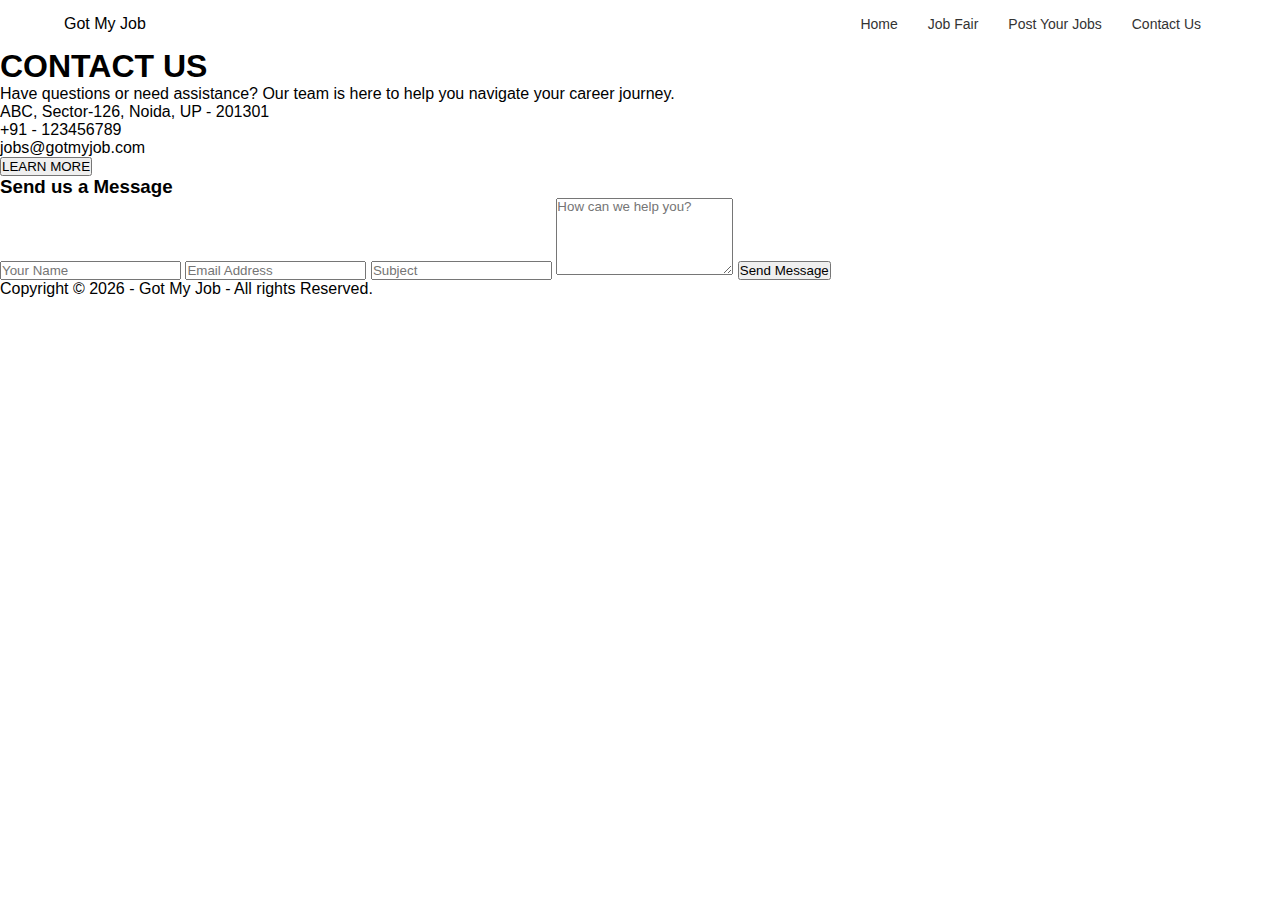
<file: contact.html>
<!DOCTYPE html>
<html lang="en">
<head>
    <meta charset="UTF-8">
    <meta name="viewport" content="width=device-width, initial-scale=1.0">
    <title>Contact Us - Got My Job</title>
    <link rel="stylesheet" href="style.css">
    
</head>
<body>

<header>
        Got My Job
    <nav>
        <ul>
            <li><a href="index.html">Home</a></li>
            <li><a href="job-fair.html">Job Fair</a></li>
            <li><a href="post_job.html">Post Your Jobs</a></li>
            <li><a href="contact.html">Contact Us</a></li>
        </ul>
    </nav>
</header>

        
    </header>

    <section class="contact-hero">
        <div class="contact-container">
            <div class="contact-text">
                <h1>CONTACT US</h1>
                <div class="title-underline"></div>
                <p class="subtitle">Have questions or need assistance? Our team is here to help you navigate your career journey.</p>
                
                <div class="contact-details">
                    <div class="detail-item">
                        <i class="fas fa-map-marker-alt"></i>
                        <span>ABC, Sector-126, Noida, UP - 201301</span>
                    </div>
                    <div class="detail-item">
                        <i class="fas fa-phone-alt"></i>
                        <span>+91 - 123456789</span>
                    </div>
                    <div class="detail-item">
                        <i class="fas fa-envelope"></i>
                        <span>jobs@gotmyjob.com</span>
                    </div>
                </div>

                <button class="btn-learn">LEARN MORE</button>
            </div>

            <div class="contact-form-area">
                <div class="abstract-shape"></div>
                <form class="contact-form">
                    <h3>Send us a Message</h3>
                    <input type="text" placeholder="Your Name" required>
                    <input type="email" placeholder="Email Address" required>
                    <input type="text" placeholder="Subject">
                    <textarea placeholder="How can we help you?" rows="5"></textarea>
                    <button type="submit" class="btn-submit">Send Message</button>
                </form>
            </div>
        </div>
    </section>

    <footer class="main-footer">
        <div class="footer-bottom">
            <p>Copyright © 2026 - Got My Job - All rights Reserved.</p>
        </div>
    </footer>

</body>
</html>
</file>
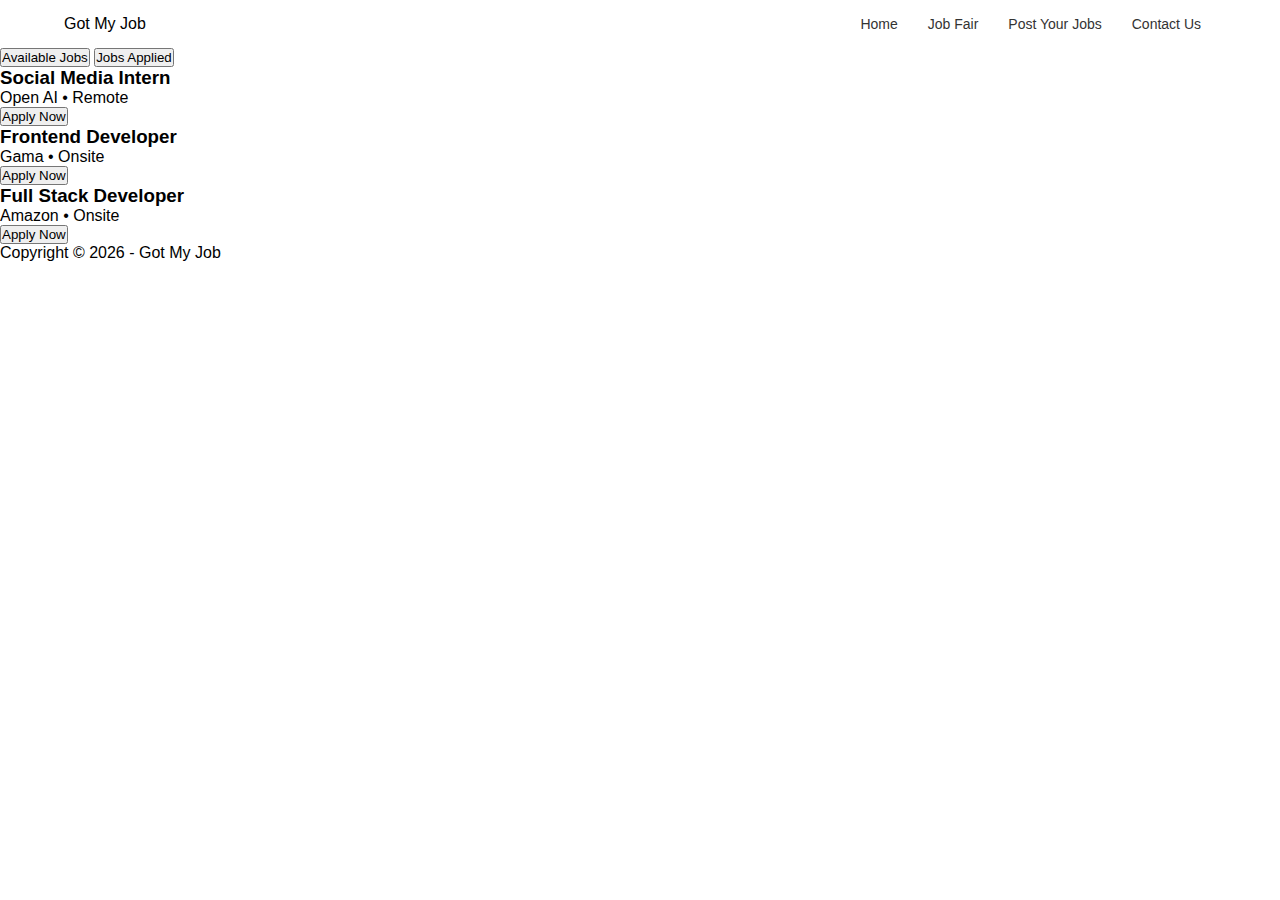
<file: job-fair.html>
<!DOCTYPE html>
<html lang="en">
<head>
    <meta charset="UTF-8">
    <meta name="viewport" content="width=device-width, initial-scale=1.0">
    <title>Job Fair - Got My Job</title>
    <link rel="stylesheet" href="style.css">
</head>
<body>
    <header>
        Got My Job
    <nav>
        <ul>
            <li><a href="index.html">Home</a></li>
            <li><a href="job-fair.html">Job Fair</a></li>
            <li><a href="post_job.html">Post Your Jobs</a></li>
            <li><a href="contact.html">Contact Us</a></li>
        </ul>
    </nav>
</header>

    <div class="fair-container">
        <div class="tabs">
            <button class="tab-btn active" onclick="showSection('available')">Available Jobs</button>
            <button class="tab-btn" onclick="showSection('applied')">Jobs Applied</button>
        </div>

        <section id="available-section">

            <div class="job-card">
                <div class="job-info">
                    <h3>Social Media Intern</h3>
                    <p>Open AI • Remote</p>
                </div>
                <button class="btn-apply" onclick="applyJob(this, 'Social Media Intern')">Apply Now</button>
            </div>

            <div class="job-card">
                <div class="job-info">
                    <h3>Frontend Developer</h3>
                    <p>Gama • Onsite</p>
                </div>
                <button class="btn-apply" onclick="applyJob(this, 'Social Media Intern')">Apply Now</button>
            </div>

            <div class="job-card">
                <div class="job-info">
                    <h3>Full Stack Developer</h3>
                    <p>Amazon • Onsite</p>
                </div>
                <button class="btn-apply" onclick="applyJob(this, 'Social Media Intern')">Apply Now</button>
            </div>

        </section>

        <section id="applied-section" style="display: none;">
            <div id="applied-container"></div>
        </section>
    </div>

    <footer class="main-footer">
        <div class="footer-bottom"><p>Copyright © 2026 - Got My Job</p></div>
    </footer>
    <script src="script.js"></script>
</body>
</html>
</file>
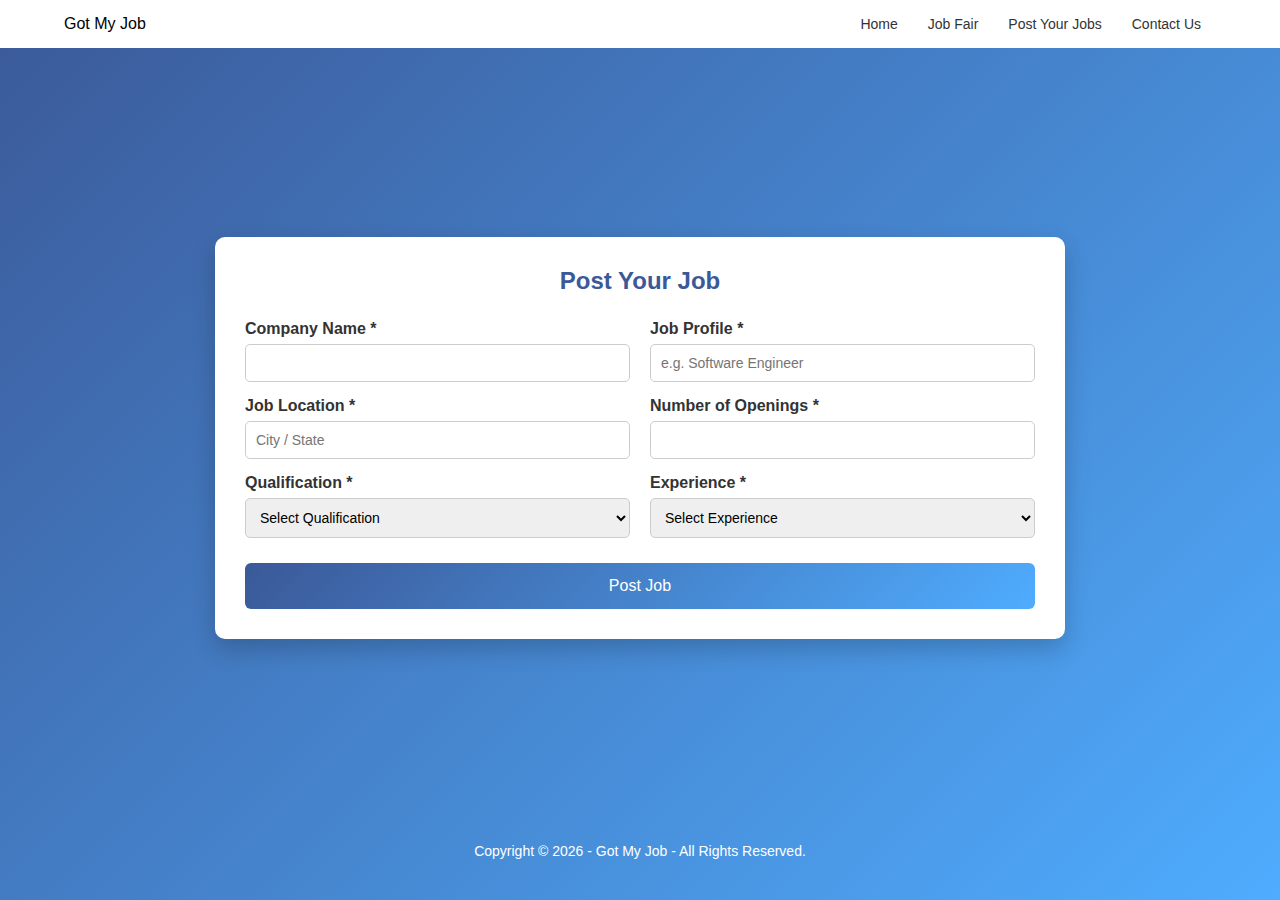
<file: post_job.html>
<!DOCTYPE html>
<html lang="en">
<head>
    <meta charset="UTF-8">
    <title>Post Your Job - Got My Job</title>
    <meta name="viewport" content="width=device-width, initial-scale=1.0">
    <link rel="stylesheet" href="stylee.css">
</head>
<body>


<header>
        Got My Job
    <nav>
        <ul>
            <li><a href="index.html">Home</a></li>
            <li><a href="job-fair.html">Job Fair</a></li>
            <li><a href="post_job.html">Post Your Jobs</a></li>
            <li><a href="contact.html">Contact Us</a></li>
        </ul>
    </nav>
</header>


<main class="post-job-body">
    <div class="form-card">
        <h2>Post Your Job</h2>

        <form id="jobForm">
            <div class="row">
                <div class="form-group">
                    <label>Company Name *</label>
                    <input type="text" required>
                </div>
                <div class="form-group">
                    <label>Job Profile *</label>
                    <input type="text" placeholder="e.g. Software Engineer" required>
                </div>
            </div>

            <div class="row">
                <div class="form-group">
                    <label>Job Location *</label>
                    <input type="text" placeholder="City / State" required>
                </div>
                <div class="form-group">
                    <label>Number of Openings *</label>
                    <input type="number" min="1" required>
                </div>
            </div>

            <div class="row">
                <div class="form-group">
                    <label>Qualification *</label>
                    <select required>
                        <option value="">Select Qualification</option>
                        <option>ITI</option>
                        <option>Diploma</option>
                        <option>Graduate</option>
                    </select>
                </div>
                <div class="form-group">
                    <label>Experience *</label>
                    <select required>
                        <option value="">Select Experience</option>
                        <option>Fresher</option>
                        <option>1-2 Years</option>
                        <option>3-5 Years</option>
                    </select>
                </div>
            </div>

            <button type="submit">Post Job</button>
        </form>
    </div>
</main>


<footer class="main-footer">
    <p>Copyright © 2026 - Got My Job - All Rights Reserved.</p>
</footer>

</body>
</html>
</file>
<file: style.css>
* {
    margin: 0;
    padding: 0;
    box-sizing: border-box;
    font-family: 'Segoe UI', Tahoma, Geneva, Verdana, sans-serif;
}

/* Header Styles */
header {
    display: flex;
    justify-content: space-between;
    align-items: center;
    padding: 15px 5%;
    background: #fff;
}

nav ul {
    display: flex;
    list-style: none;
}

nav ul li {
    margin: 0 15px;
}

nav ul li a {
    text-decoration: none;
    color: #333;
    font-weight: 500;
    font-size: 14px;
}

.btn-jobseeker, .btn-employer {
    padding: 8px 20px;
    border-radius: 20px;
    border: none;
    cursor: pointer;
    font-weight: bold;
}

.btn-jobseeker { background: #006699; color: white; }
.btn-employer { background: #007bb5; color: white; margin-left: 10px; }

/* Hero Section */
.hero {
    background: linear-gradient(135deg, #3b5998, #4facfe);
    height: 400px;
    display: flex;
    align-items: center;
    padding: 0 10%;
    color: white;
    position: relative;
    overflow: hidden;
}

.hero-content {
    flex: 1;
    z-index: 2;
}

.hero h1 {
    font-size: 32px;
    margin-bottom: 10px;
}

.search-container {
    background: white;
    padding: 10px;
    border-radius: 8px;
    display: flex;
    margin-top: 20px;
    width: fit-content;
}

.search-container input {
    border: none;
    padding: 10px;
    outline: none;
    width: 200px;
    border-right: 1px solid #ddd;
}

.btn-search {
    background: #203a71;
    color: white;
    border: none;
    padding: 10px 20px;
    border-radius: 4px;
    margin-left: 10px;
    cursor: pointer;
}

.hero-image img {
    height: 100%;
    position: absolute;
    bottom: 0;
    right: 5%;
}

/* Stats Section */
.stats {
    display: flex;
    justify-content: space-around;
    padding: 40px 10%;
    background: #f9f9f9;
}

.stat-card {
    background: white;
    border: 1px solid #006699;
    border-radius: 50px;
    display: flex;
    align-items: center;
    justify-content: space-between;
    padding: 15px 30px;
    width: 30%;
    box-shadow: 0 4px 6px rgba(0,0,0,0.1);
}

.stat-info h2 {
    color: #333;
    font-size: 24px;
}

.stat-card i {
    font-size: 30px;
    color: #203a71;
}
</file>
<file: stylee.css>
* {
    box-sizing: border-box;
    margin: 0;
    padding: 0;
    font-family: Arial, sans-serif;
}

header {
    display: flex;
    justify-content: space-between;
    align-items: center;
    padding: 15px 5%;
    background: #fff;

}

nav ul {
    display: flex;
    list-style: none;
}

nav ul li {
    margin: 0 15px;
}

nav ul li a {
    text-decoration: none;
    color: #333;
    font-weight: 500;
    font-size: 14px;
}

.btn-jobseeker, .btn-employer {
    padding: 8px 20px;
    border-radius: 20px;
    border: none;
    cursor: pointer;
    font-weight: bold;
}



body {
    background: linear-gradient(135deg, #3b5998, #4facfe);
    min-height: 100vh;
}

.post-job-body {
    min-height: calc(100vh - 120px);
    display: flex;
    justify-content: center;
    align-items: center;
    padding: 40px 20px;
}

.form-card {
    background: #ffffff;
    width: 100%;
    max-width: 850px;
    padding: 30px;
    border-radius: 10px;
    box-shadow: 0 10px 25px rgba(0,0,0,0.2);
}

.form-card h2 {
    text-align: center;
    color: #3b5998;
    margin-bottom: 25px;
}

.row {
    display: flex;
    gap: 20px;
    margin-bottom: 15px;
}

.form-group {
    flex: 1;
}

label {
    display: block;
    font-weight: bold;
    margin-bottom: 6px;
    color: #333;
}

input,
select {
    width: 100%;
    padding: 10px;
    border-radius: 5px;
    border: 1px solid #ccc;
    font-size: 14px;
}

input:focus,
select:focus {
    outline: none;
    border-color: #4facfe;
}


button {
    width: 100%;
    background: linear-gradient(135deg, #3b5998, #4facfe);
    color: #fff;
    border: none;
    padding: 14px;
    font-size: 16px;
    cursor: pointer;
    border-radius: 6px;
    margin-top: 10px;
}

button:hover {
    opacity: 0.9;
}

.main-footer {
    text-align: center;
    padding: 15px;
    color: #fff;
    font-size: 14px;
}


@media (max-width: 700px) {
    .row {
        flex-direction: column;
    }

    nav ul {
        gap: 15px;
    }
}
</file>
